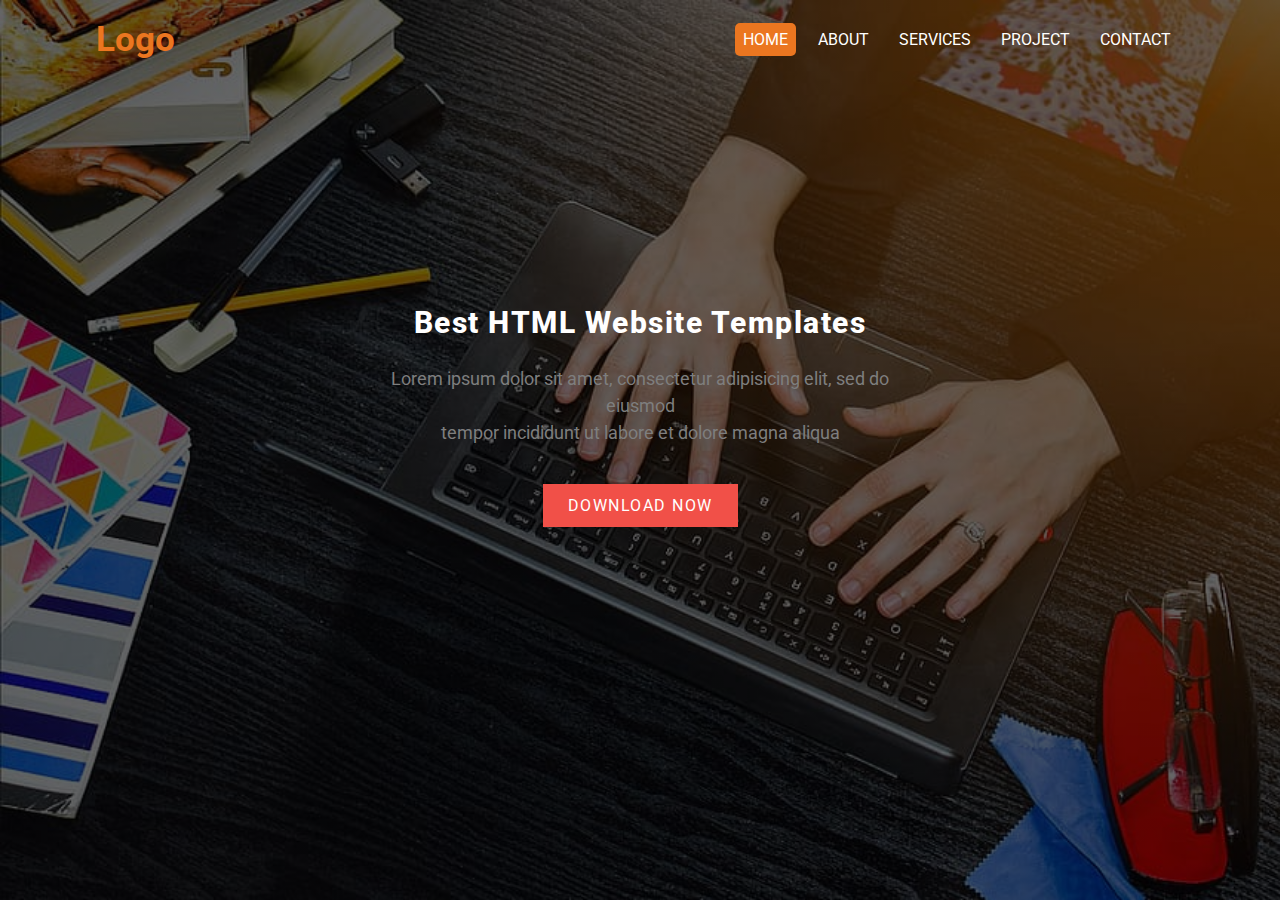
<file: Landing Page/index.html>
<!DOCTYPE html>
<html lang="en">
<head>
    <meta charset="UTF-8">
    <meta http-equiv="X-UA-Compatible" content="IE=edge">
    <meta name="viewport" content="width=device-width, initial-scale=1.0">
    <title>Landing Page
    </title>
</head>
<body>
    <section>
        <style>
            @import url('https://fonts.googleapis.com/css2?family=Roboto:wght@100;300;400;500;700;900&display=swap');
*{
    margin: 0px;
    padding: 0px;
    box-sizing: border-box;
    font-family: 'Roboto', sans-serif;
}
section{
    
    min-height: 100vh;
    background-image:linear-gradient(rgba(0,0,0,0.60),rgba(0,0,0,0.60)),url("img2.jpg");
    background-repeat: no-repeat;
    background-size: cover;
}
.container{
    width: 85%;
    margin: auto;
}
nav{
    height: 80px;
}
nav h1{
    float: left;
    line-height: 80px;
    font-size: 35px;
    font-size: inline;
    color: #eb7620;
}
nav ul{
    float: right;
    line-height: 80px;
}
nav ul li{
    display: inline-block;
    list-style: none;
    padding: 0px 5px;
}
nav ul li a{
    color: #fff;
    text-decoration: none;
    text-transform: uppercase;
    border-radius: 5px;
    padding: 7px 8px;
}
nav ul li a:hover{
    background-color: #eb7620;
    transition: 0.5s ease;
}
nav ul li .active{
    background-color: #eb7620;
}
.article{
    width: 50%;
    margin: auto;
    text-align: center;
    transform: translateY(25vh);
}
.article h1{
    font-size: 30px;
    color: #fff;
    letter-spacing: 1.5px;
    font-weight: 800;
    margin-bottom: 25px;
}
.article p{
    font-size: 18px;
    color: #7e7e7e;
    line-height: 1.5;
    margin-bottom: 50px;
}
.article .btn{
    color:#fff;
    padding: 12px 25px;
    letter-spacing: 1.5px;
    text-transform: uppercase;
    text-decoration: none;
    background-color: #f15048;
}
.article .btn:hover{
    background-color: #4399fa;
    transition: 0.5s ease;
}
        </style>
        <div class="container">
            <nav>
                <h1>Logo</h1>
                <ul>
                    <li><a href=""class="active">Home</a></li>
                    <li><a href="">About</a></li>
                    <li><a href="">Services</a></li>
                    <li><a href="">Project</a></li>
                    <li><a href="">Contact</a></li>
                </ul>
            </nav>
            <div class="article">
                <h1>Best HTML Website Templates</h1>
                <p>Lorem ipsum dolor sit amet, consectetur adipisicing elit, sed
                do eiusmod <br>
                tempor incididunt ut labore et dolore magna aliqua</p>
                <a href="" class="btn">Download Now</a>
            </div>
        </div>
    </section>
</body>
</html>
</file>
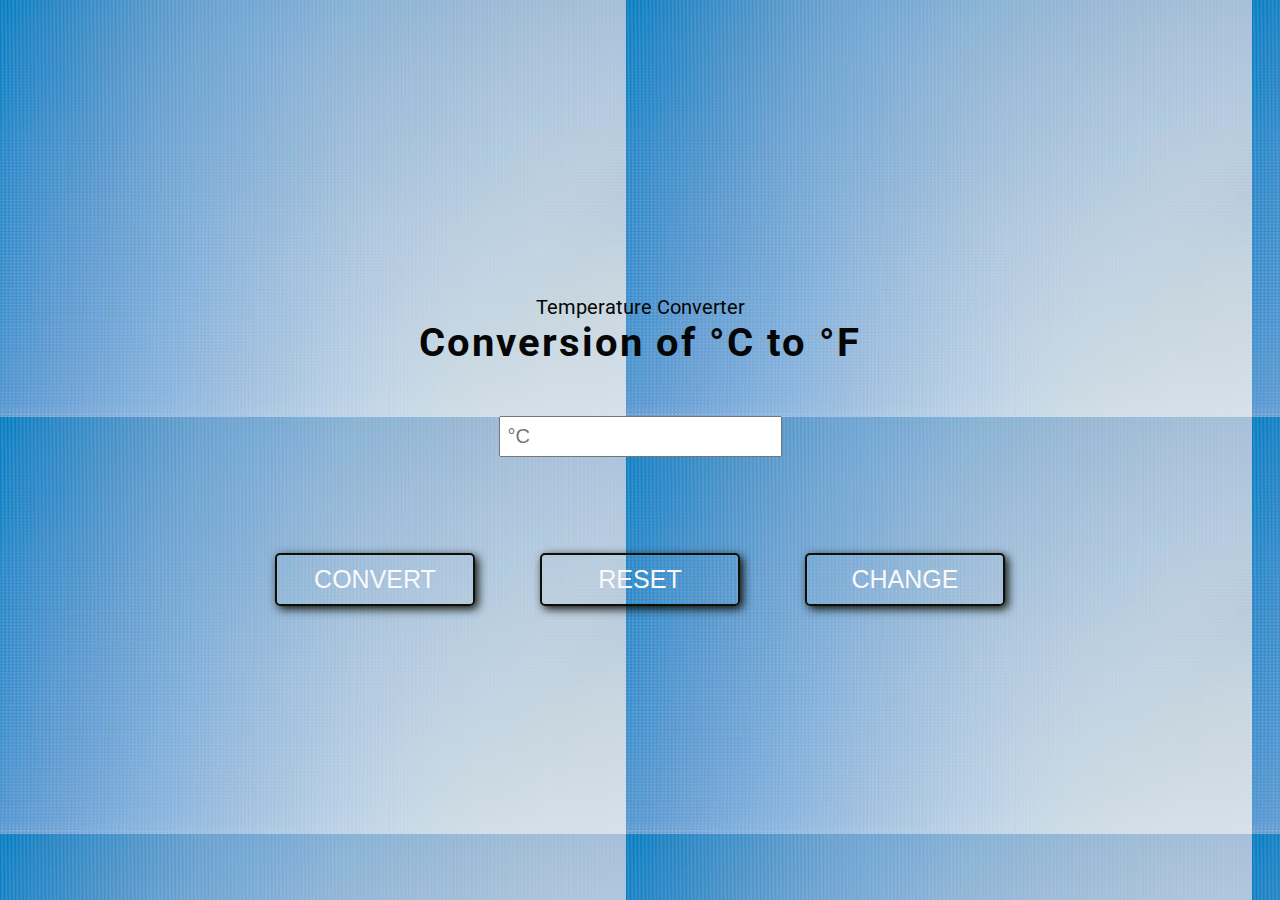
<file: Temperature Converter/index.html>
<!DOCTYPE html>
<html lang="en">

<head>
    <meta charset="UTF-8">
    <meta http-equiv="X-UA-Compatible" content="IE=edge">
    <meta name="viewport" content="width=device-width, initial-scale=1.0">
    <meta name="description" content="Converter Celsius to Fahrenheit" />
    <meta name="keywords" content="converter, calculator, celsius, fahrenheit" />
    <meta name="author" content="Piotr Maliga" />
    <title>Temperature Converter</title>
    <main>Temperature Converter</main>

    <link href="style.css" rel="stylesheet">

    <link rel="preconcert" href="https://fonts.gstatic.com">
    <link href="https://fonts.googleapis.com/css2?family=Roboto:wght@400;700&display=swap" rel="stylesheet">


    <script src="script.js" defer></script>
</head>

<body background="img.avif">
    
    <header>
        <label for="converter">Conversion of <span class="C">°C</span> to <span class="F">°F</span></label>
    </header>

    <div>
        <input type="text" id="converter" placeholder="°C">
    </div>

    <p class="result"></p>

    <div id="buttons">
        <button class="convertButton">Convert</button>
        <button class="resetButton">Reset</button>
        <button class="changeButton">Change</button>
    </div>
</body>

</html>
</file>
<file: Temperature Converter/style.css>
* {
    box-sizing: border-box;
    margin: 0;
    padding: 0;
  }
  :root {
    font-family: "Roboto", sans-serif;
    --color: rgb(14, 15, 6);
    --color2: rgb(251, 249, 249);
  
  }
  
  body {
    display: flex;
    justify-content: center;
    align-items: center;
    flex-direction: column;
    height: 100vh;
    color: rgb(6, 6, 6);
    font-size: 20px;
  
  }
  label {
    font-size: 40px;
    letter-spacing: 2px;
    font-weight: bold;
  }
  input {
    margin: 50px 0 10px;
    padding: 7px;
    font-size: 20px;
  }
  .result {
    margin: 10px 0 50px;
    font-size: 26px;
    color: rgb(8, 8, 8);
    letter-spacing: 1px;
    height: 1em;
    font-weight: bold;
  }
  
  button {
    width: 200px;
    margin: 0 30px;
    padding: 10px 30px;
    background: none;
    border: 2px solid var(--color);
    border-radius: 5px;
    color: var(--color2);
    font-size: 25px;
    transition: color 0.3s, box-shadow 0.3s;
    box-shadow: 3px 3px 10px var(--color);
    text-transform: uppercase;
    cursor: pointer;
  }
  button:hover {
    color: var(--color);
    box-shadow: 3px 3px 10px var(--color2);
  }
  
  
  /*  Media queries */
  @media screen and (max-width: 500px){
    label{
      font-size: 35px;
    }
  }
  @media screen and (max-width: 1000px) {
    button {
      display: flex;
      margin-bottom: 20px;
      justify-content: center;
    }
  }
</file>
